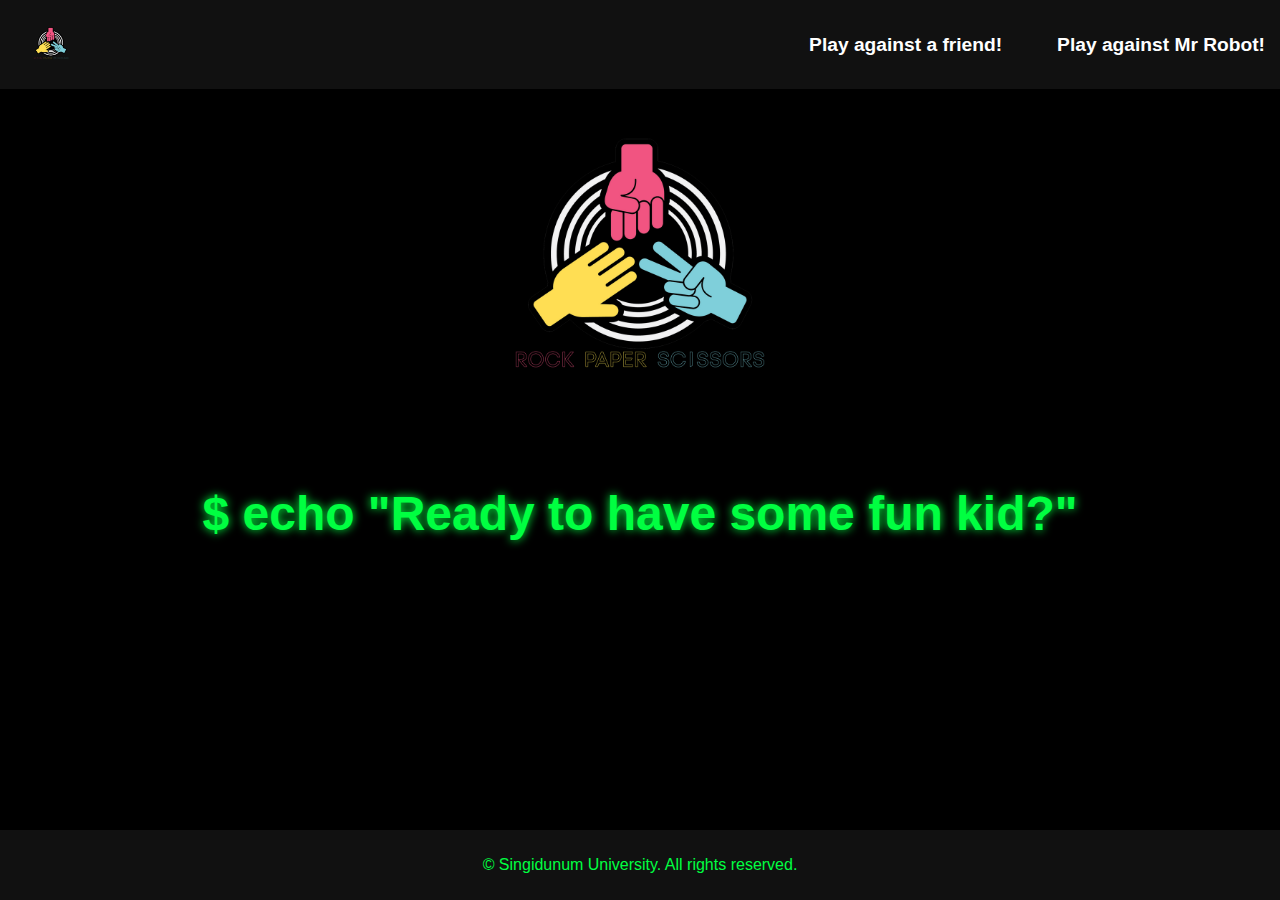
<file: index.html>
<!DOCTYPE html>
<html lang="en">
    <head>
        <title>Rock Paper Scissors</title>
        <link rel="stylesheet" href="../Style/style.css">
        <link rel="icon" type="image/png" href="../RPS_photos/rps_logo.png">
    </head>
    <body>
        <nav class="main-menu">
            <button class="home-page-button" onclick="window.location.href='index.html'">
                <img src="../RPS_photos/rps_logo.png" class="nav-logo" alt="Logo">
            </button>
            <ul>
                <li><a href="../vsFriend_Folder/vsFriend.html">Play against a friend!</a></li>
                <li><a href="../vsRobot_Folder/vsRobot.html">Play against Mr Robot!</a></li>
            </ul>
        </nav>

        <img class="logo" src="../RPS_photos/rps_logo.png" alt="Rock Paper Scissors!"></img>
        <section>
            <h4>$ echo "Ready to have some fun kid?"</h4>
        </section>
        
        <footer class="main-footer">
            <p>© Singidunum University. All rights reserved.</p>
        </footer>
    </body>
</html>
</file>
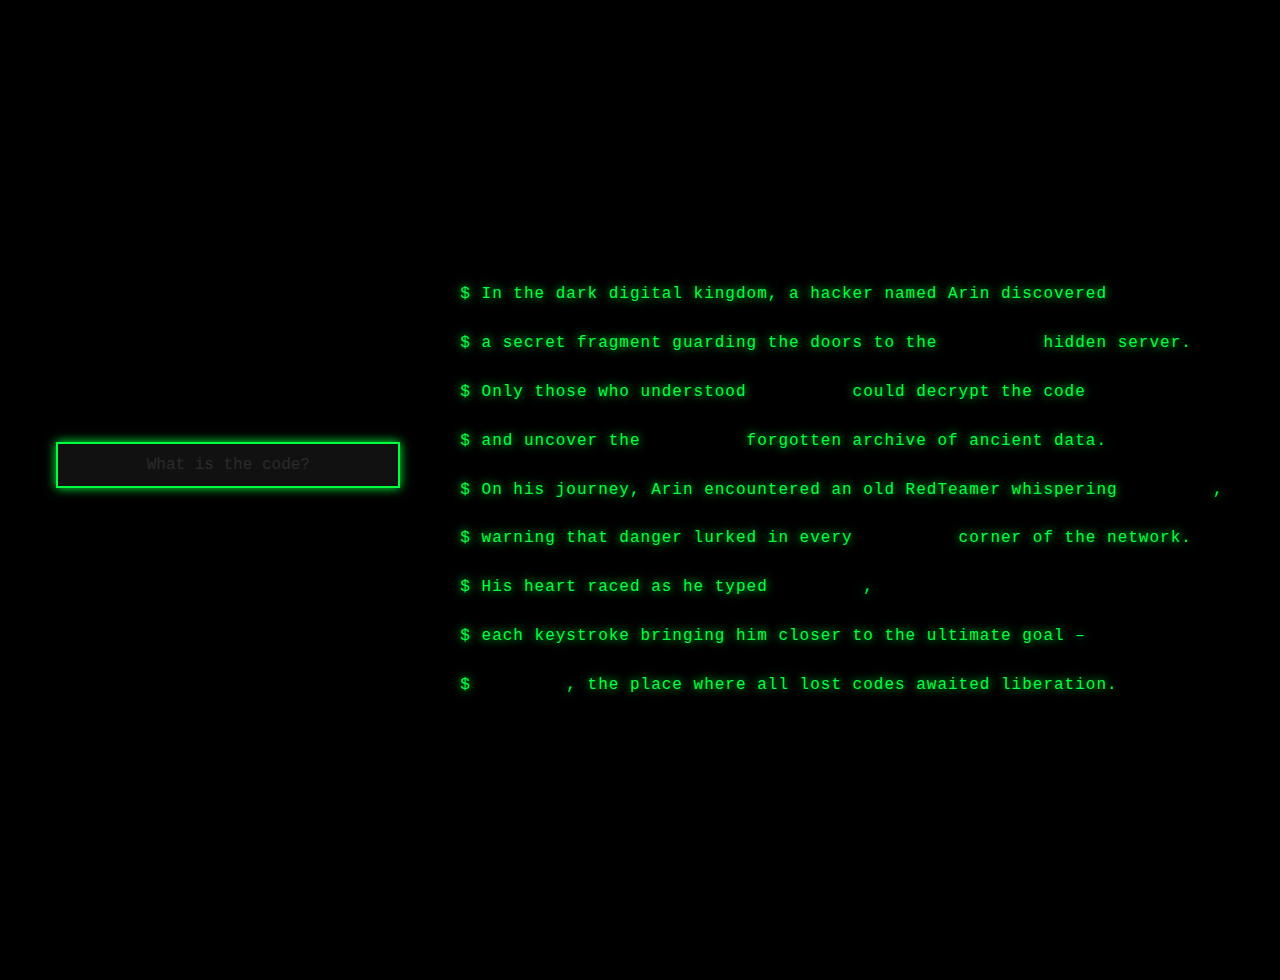
<file: hidden.html>
<!DOCTYPE html>
<html lang="en">
<head>
    <meta charset="UTF-8">
    <title>What next?</title>
    <style>
        body {
            background-color: #000000;
            color: #00ff41;
            font-family: 'Courier New', monospace;
            padding: 40px;
            margin: 0;
            min-height: 100vh;
            display: flex;
            align-items: center;
            justify-content: center;
            gap: 60px;
        }
        
        .hacker-text {
            max-width: 800px;
            line-height: 1.8;
            text-align: left;
        }
        
        .hacker-text p {
            font-size: 16px;
            margin: 20px 0;
            text-shadow: 0 0 10px #00ff41;
            letter-spacing: 1px;
        }
        
        .hacker-text strong {
            color: black;
            text-shadow: 0 0 10px black;
            font-weight: bold;
        }
        
        .input-container {
            display: flex;
            flex-direction: column;
            align-items: center;
            gap: 20px;
            min-width: 300px;
        }
        
        .input-container input {
            background-color: #111;
            color: #00ff41;
            border: 2px solid #00ff41;
            padding: 12px 20px;
            font-family: 'Courier New', monospace;
            font-size: 16px;
            text-align: center;
            width: 300px;
            box-shadow: 0 0 10px #00ff41;
            transition: 0.3s;
        }
        
        .input-container input:focus {
            outline: none;
            box-shadow: 0 0 20px #00d4ff;
            border-color: #00d4ff;
            color: #00d4ff;
        }
        
        .input-container input::placeholder {
            color: white;
            opacity: 0.1;
        }
        
        .hint {
            margin-top: 15px;
            color: #00d4ff;
            font-size: 14px;
            text-shadow: 0 0 10px #00d4ff;
            opacity: 0;
            transition: opacity 0.3s;
            letter-spacing: 1px;
        }
        
        .input-container input:focus ~ .hint {
            opacity: 1;
        }
    </style>
</head>
<body>

<div class="input-container">
    <input type="text" placeholder="What is the code?" id="codeInput">
    <div class="hint">$ HINT: number 256 is the key</div>
</div>

<div class="hacker-text">
    <p>$ In the dark digital kingdom, a hacker named Arin discovered <strong>e3b0c442</strong></p>
    <p>$ a secret fragment guarding the doors to the <strong>98fc1c14</strong> hidden server.</p>
    <p>$ Only those who understood <strong>9afbf4c8</strong> could decrypt the code</p>
    <p>$ and uncover the <strong>996fb924</strong> forgotten archive of ancient data.</p>
    
    <p>$ On his journey, Arin encountered an old RedTeamer whispering <strong>27ae41e4</strong>,</p>
    <p>$ warning that danger lurked in every <strong>649b934c</strong> corner of the network.</p>
    <p>$ His heart raced as he typed <strong>a495991b</strong>,</p>
    <p>$ each keystroke bringing him closer to the ultimate goal –</p>
    <p>$ <strong>7852b855</strong>, the place where all lost codes awaited liberation.</p>
</div>

</body>
</html>
</file>
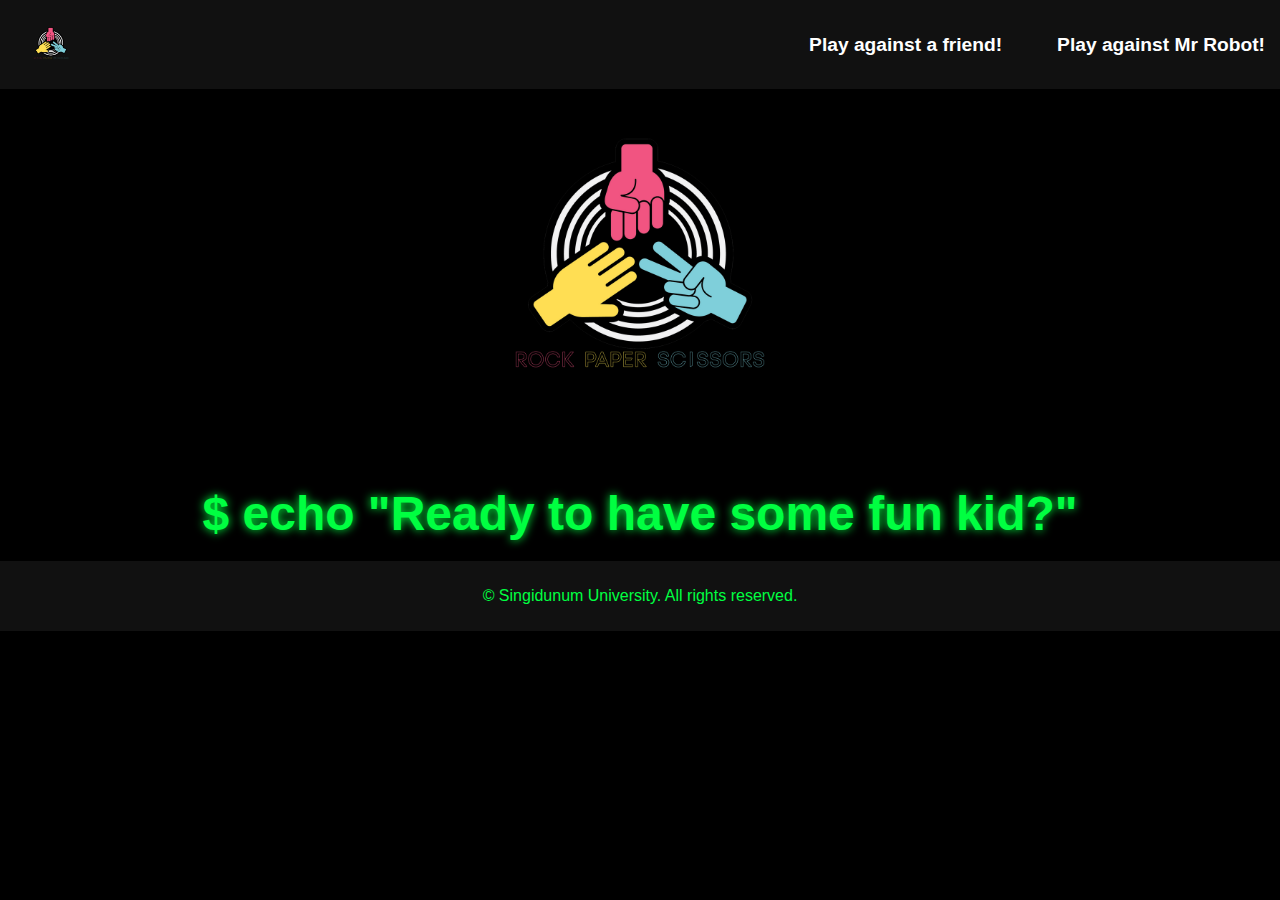
<file: main.html>
<!DOCTYPE html>
<html lang="en">
    <head>
        <title>Rock Paper Scissors</title>
        <link rel="stylesheet" href="style.css">
        <link rel="icon" type="image/png" href="RPS_photos/rps_logo.png">
    </head>
    <body>
        <nav class="main-menu">
            <button class="home-page-button" onclick="window.location.href='main.html'">
                <img src="RPS_photos/rps_logo.png" class="nav-logo" alt="Logo">
            </button>
            <ul>
                <li><a href="vsFriend.html">Play against a friend!</a></li>
                <li><a href="vsRobot.html">Play against Mr Robot!</a></li>
            </ul>
        </nav>

        <img class="logo" src="RPS_photos/rps_logo.png" alt="Rock Paper Scissors!"></img>
        <section>
            <h4>$ echo "Ready to have some fun kid?"</h4>
        </section>
        
        <script src="main.js"></script>
        <footer class="main-footer">
            <p>© Singidunum University. All rights reserved.</p>
        </footer>
    </body>
</html>
</file>
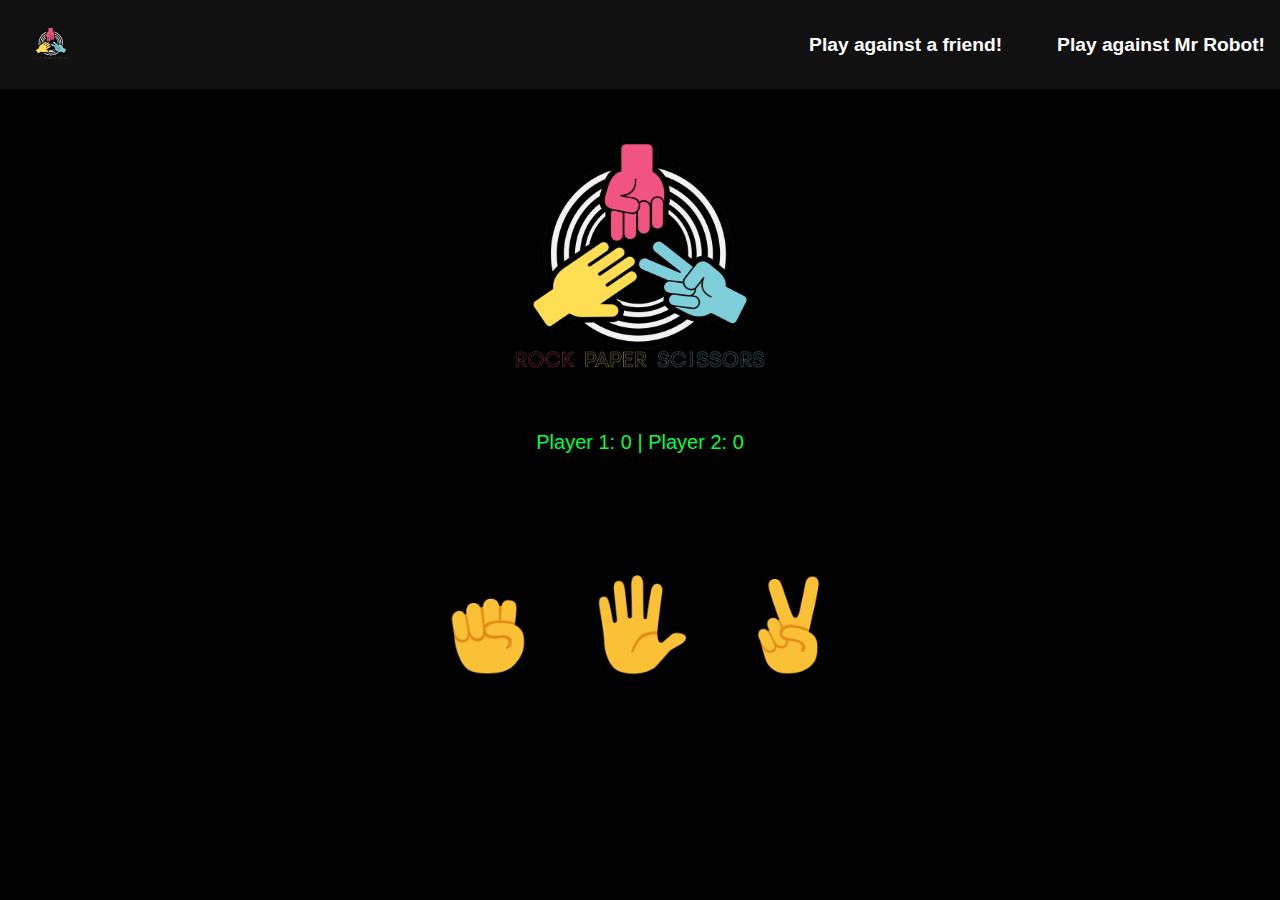
<file: vsFriend.html>
<!DOCTYPE html>
<html lang="en">
<head>
    <title>Rock Paper Scissors</title>
    <link rel="stylesheet" href="style.css">
</head>
<body>
    <nav class="main-menu">
        <button class="home-page-button" onclick="window.location.href='main.html'">
            <img src="RPS_photos/rps_logo.png" class="nav-logo" alt="Logo">
        </button>
        <ul>
            <li><a href="vsFriend.html">Play against a friend!</a></li>
            <li><a href="vsRobot.html">Play against Mr Robot!</a></li>
        </ul>
    </nav>

    <img class="logo" src="RPS_photos/rps_logo.png" alt="Rock Paper Scissors!">
    
    <!-- Scoreboard -->
    <p class="js-scoreboard">Player 1: 0 | Player 2: 0</p>
    <p class="js-game-status"></p>
    <p class="js-gameinfo"></p>
    
    <!-- Game buttons -->
    <div class="rps-container">
        <button title="Rock" onclick="handleChoice('rock')">
            <img src="RPS_emojis/rock-emoji.png" class="rps-images" alt="Rock">
        </button>

        <button title="Paper" onclick="handleChoice('paper')">
            <img src="RPS_emojis/paper-emoji.png" class="rps-images" alt="Paper">
        </button>

        <button title="Scissors" onclick="handleChoice('scissors')">
            <img src="RPS_emojis/scissors-emoji.png" class="rps-images" alt="Scissors">
        </button>
    </div>
</body>
<script>
    
</script>
</html>
</file>
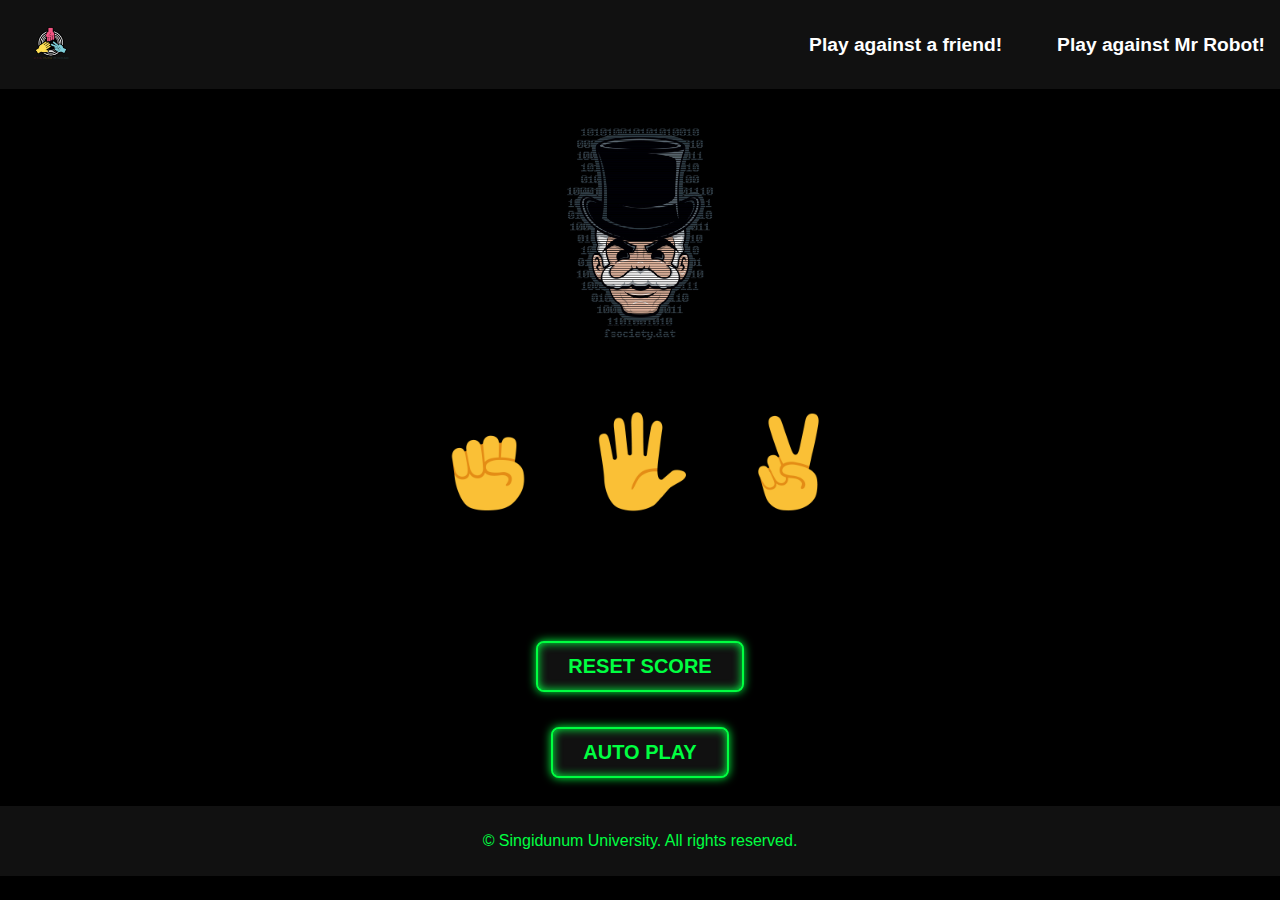
<file: vsRobot.html>
<!DOCTYPE html>
<html lang="en">
    <head>
        <title>Rock Paper Scissors!</title>
        <link rel="stylesheet" href="style.css">
        <link rel="icon" type="image/png" href="RPS_photos/rps_logo.png">
    </head>
    <body>
        <nav class="main-menu">
            <button class="home-page-button" onclick="window.location.href='main.html'">
                <img src="RPS_photos/rps_logo.png" class="nav-logo" alt="Logo">
            </button>
            <ul>
                <li><a href="vsFriend.html">Play against a friend!</a></li>
                <li><a href="vsRobot.html">Play against Mr Robot!</a></li>
            </ul>
        </nav>
        <img class="logo" src="RPS_photos/mrrobot_rps.jpg" alt="Rock Paper Scissors!"></img>
        <div class="rps-container">
            <button title="Rock" onclick="

                const playerChoice = 'rock';
                console.log(`Players choice: ${playerChoice}`);
                const robotsChoice = pickComputerMove();
                pickWinner(robotsChoice, playerChoice);
    
            "><img src="RPS_emojis/rock-emoji.png" class="rps-images"></button>

            <button title="Paper" onclick="

                const playerChoice = 'paper';
                console.log(`Players choice: ${playerChoice}`);
                const robotsChoice = pickComputerMove();
                pickWinner(robotsChoice, playerChoice);
    
            "><img src="RPS_emojis/paper-emoji.png" class="rps-images"></button>

            <button title="Scissors" onclick="

                const playerChoice = 'scissors';
                console.log(`Players choice: ${playerChoice}`);
                const robotsChoice = pickComputerMove();
                pickWinner(robotsChoice, playerChoice);
    
            "><img src="RPS_emojis/scissors-emoji.png" class="rps-images"></button>
        </div>
        <p class="js-game-status"></p>
        <p class="js-gameinfo"></p>
        <p class="js-scoreboard"></p>

        <button title="Reset Score" onclick="
            resetScoreBoard(scoreBoard)
        " class="js-reset" id="blue-neon">Reset Score</button>

        <div id="autoplay_button_container">
            <button title="Auto Play" onclick="
                startAutoPlay();
            " class="js-autoplay" id="blue-neon">Auto Play</button>
        </div>

        <script src="main.js"></script>
            let player1Name = 'Player 1';
            let player2Name = 'Player 2';
        <footer class="main-footer">
            <p>© Singidunum University. All rights reserved.</p>
        </footer>
    </body>
</html>
</file>
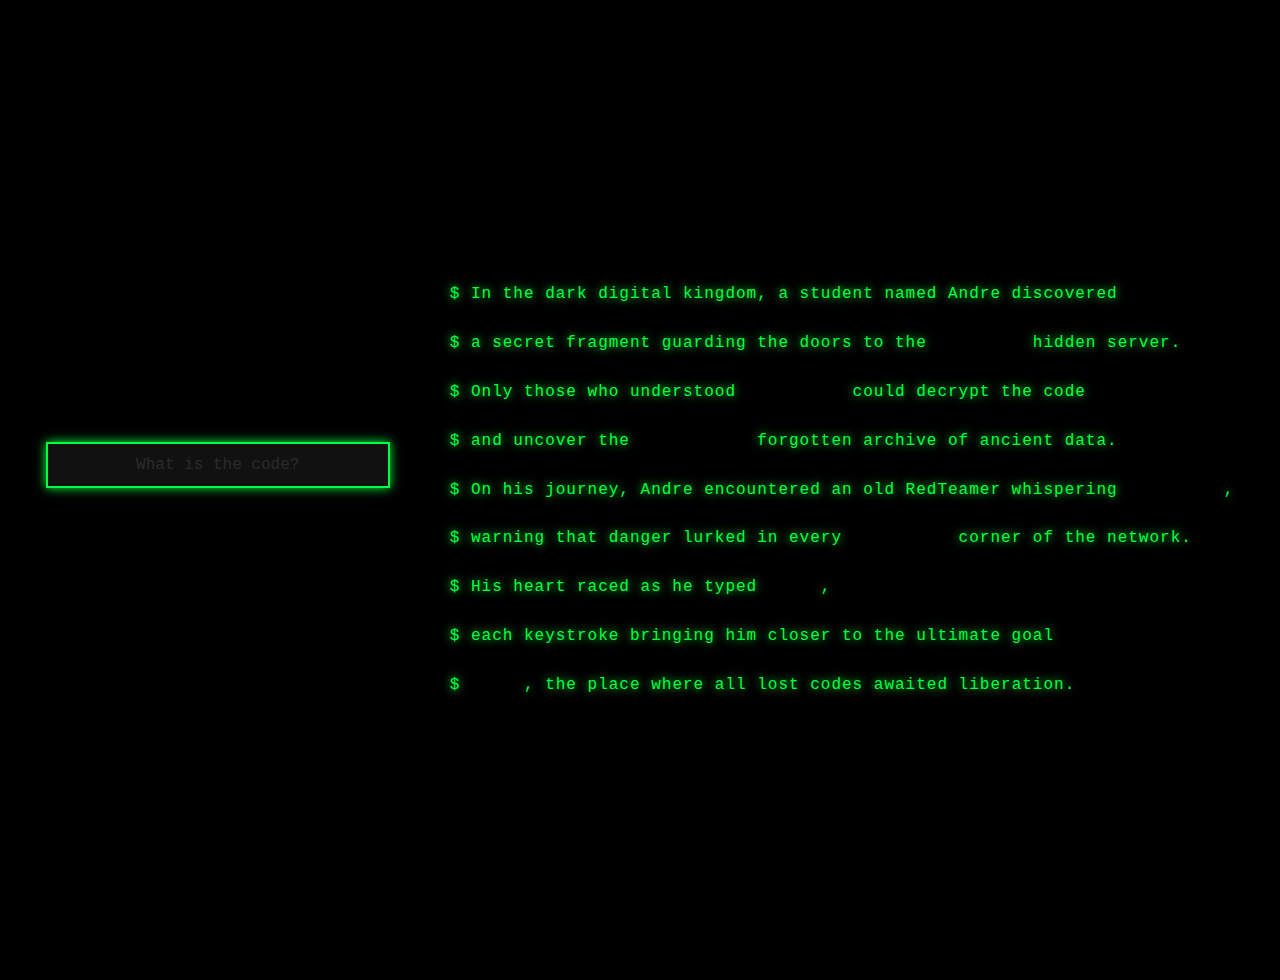
<file: Hidden_Folder/hidden.html>
<!DOCTYPE html>
<html lang="en">
<head>
    <meta charset="UTF-8">
    <title>What next?</title>
    <link rel="stylesheet" href="hidden.css">
</head>
<body>

<div class="input-container">
    <input type="text" placeholder="What is the code?" id="codeInput">
    <div class="hint">$ HINT: number 256 is the key</div>
</div>

<div class="hacker-text">
    <p>$ In the dark digital kingdom, a student named Andre discovered <strong>b37e50ced</strong></p>
    <p>$ a secret fragment guarding the doors to the <strong>cd3e3f1f</strong> hidden server.</p>
    <p>$ Only those who understood <strong>f64f4afc0</strong> could decrypt the code</p>
    <p>$ and uncover the <strong>422084ae69</strong> forgotten archive of ancient data.</p>
    
    <p>$ On his journey, Andre encountered an old RedTeamer whispering <strong>4253cf399</strong>,</p>
    <p>$ warning that danger lurked in every <strong>326868e07</strong> corner of the network.</p>
    <p>$ His heart raced as he typed <strong>a35f4</strong>,</p>
    <p>$ each keystroke bringing him closer to the ultimate goal</p>
    <p>$ <strong>a45fb</strong>, the place where all lost codes awaited liberation.</p>
</div>
<script src="hidden.js"></script>
</body>
</html>
</file>
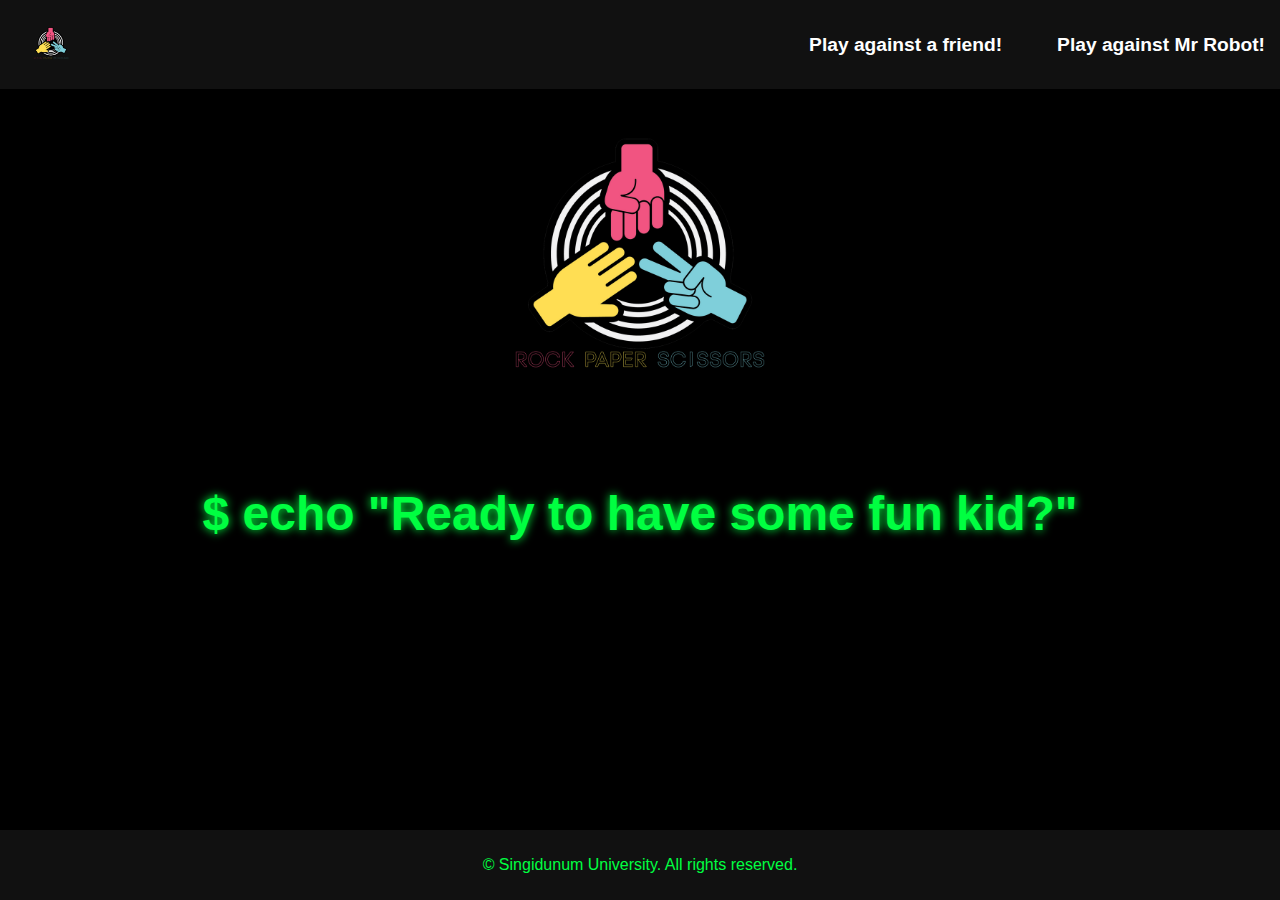
<file: Main_Folder/main.html>
<!DOCTYPE html>
<html lang="en">
    <head>
        <title>Rock Paper Scissors</title>
        <link rel="stylesheet" href="../Style/style.css">
        <link rel="icon" type="image/png" href="../RPS_photos/rps_logo.png">
    </head>
    <body>
        <nav class="main-menu">
            <button class="home-page-button" onclick="window.location.href='main.html'">
                <img src="../RPS_photos/rps_logo.png" class="nav-logo" alt="Logo">
            </button>
            <ul>
                <li><a href="../vsFriend_Folder/vsFriend.html">Play against a friend!</a></li>
                <li><a href="../vsRobot_Folder/vsRobot.html">Play against Mr Robot!</a></li>
            </ul>
        </nav>

        <img class="logo" src="../RPS_photos/rps_logo.png" alt="Rock Paper Scissors!"></img>
        <section>
            <h4>$ echo "Ready to have some fun kid?"</h4>
        </section>
        
        <script src="main.js"></script>
        <footer class="main-footer">
            <p>© Singidunum University. All rights reserved.</p>
        </footer>
    </body>
</html>
</file>
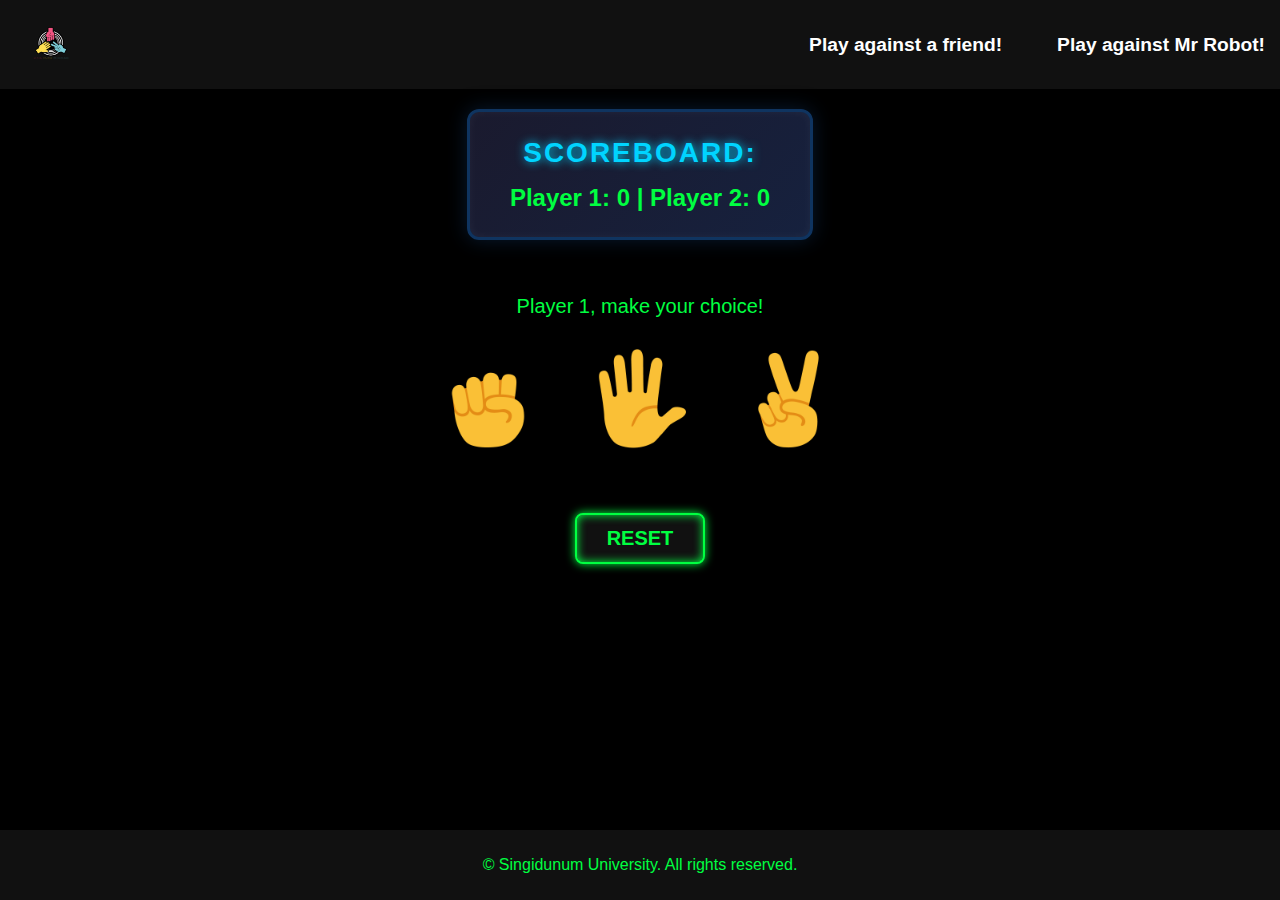
<file: vsFriend_Folder/vsFriend.html>
<!DOCTYPE html>
<html lang="en">
<head>
    <title>Rock Paper Scissors</title>
    <link rel="stylesheet" href="../Style/style.css">
    <link rel="icon" type="image/png" href="../RPS_photos/rps_logo.png">
</head>
<body>
    <nav class="main-menu">
        <button class="home-page-button" onclick="window.location.href='../index.html'">
            <img src="../RPS_photos/rps_logo.png" class="nav-logo" alt="Logo">
        </button>
        <ul>
            <li><a href="vsFriend.html">Play against a friend!</a></li>
            <li><a href="../vsRobot_Folder/vsRobot.html">Play against Mr Robot!</a></li>
        </ul>
    </nav>

    <!-- <img class="logo" src="RPS_photos/rps_logo.png" alt="Rock Paper Scissors!"> -->
    
    <!-- Tabla -->
    <div class="scoreboard-container">
        <p class="js-scoreboard-text">SCOREBOARD:</p>
        <p class="js-scoreboard"></p>
    </div>
    <!-- Status -->
    <div class="updates-container">
        <p class="js-game-status"></p>
        <p class="js-gameinfo"></p>
    </div>
    <!-- Dugmici -->
    <div class="rps-container">
        <button title="Rock" onclick="handleChoice('rock')">
            <img src="../RPS_emojis/rock-emoji.png" class="rps-images" alt="Rock">
        </button>

        <button title="Paper" onclick="handleChoice('paper')">
            <img src="../RPS_emojis/paper-emoji.png" class="rps-images" alt="Paper">
        </button>

        <button title="Scissors" onclick="handleChoice('scissors')">
            <img src="../RPS_emojis/scissors-emoji.png" class="rps-images" alt="Scissors">
        </button>
    </div>
    <div class="reset-button-container">
        <button class="reset-button" id="blue-neon" onclick="reset2PlayerGame()">Reset</button>
    </div>

    <script src='vsFriend.js'></script>

    <footer class="main-footer">
        <p>© Singidunum University. All rights reserved.</p>
    </footer>
</body>
</html>
</file>
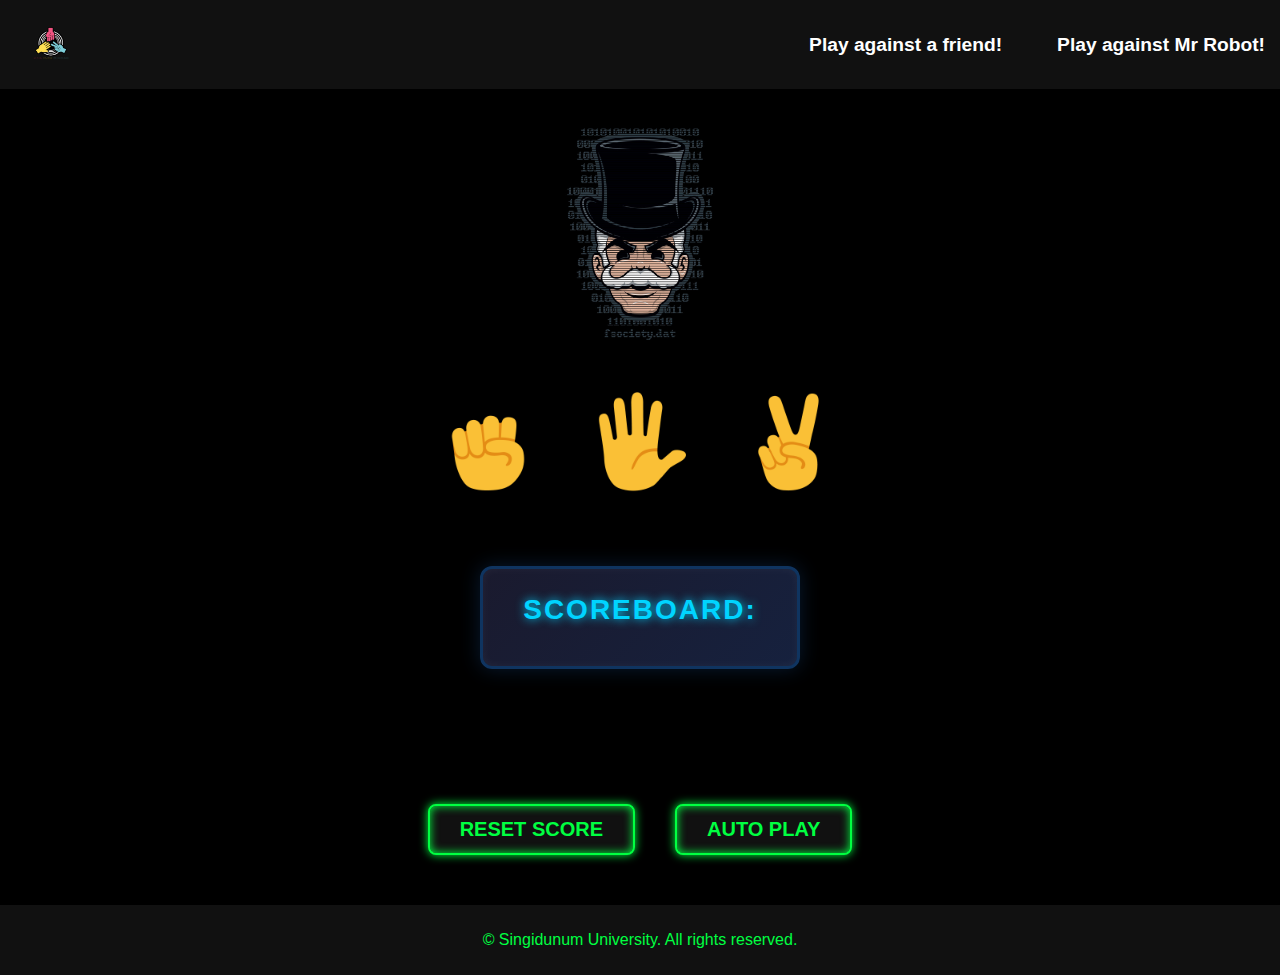
<file: vsRobot_Folder/vsRobot.html>
<!DOCTYPE html>
<html lang="en">
    <head>
        <title>Rock Paper Scissors!</title>
        <link rel="stylesheet" href="../Style/style.css">
        <link rel="icon" type="image/png" href="../RPS_photos/rps_logo.png">
    </head>
    <body>
        <nav class="main-menu">
            <button class="home-page-button" onclick="window.location.href='../index.html'">
                <img src="../RPS_photos/rps_logo.png" class="nav-logo" alt="Logo">
            </button>
            <ul>
                <li><a href="../vsFriend_Folder/vsFriend.html">Play against a friend!</a></li>
                <li><a href="vsRobot.html">Play against Mr Robot!</a></li>
            </ul>
        </nav>
        <img class="logo" src="../RPS_photos/mrrobot_rps.jpg" alt="Rock Paper Scissors!" onclick="ctfClickRobot()"></img>
        <div class="rps-container">
            <button title="Rock" onclick="const playerChoice = 'rock'; const robotsChoice = pickComputerMove(); pickWinner(robotsChoice, playerChoice);"><img src="../RPS_emojis/rock-emoji.png" class="rps-images"></button>
            <button title="Paper" onclick="const playerChoice = 'paper'; const robotsChoice = pickComputerMove(); pickWinner(robotsChoice, playerChoice);"><img src="../RPS_emojis/paper-emoji.png" class="rps-images"></button>
            <button title="Scissors" onclick="const playerChoice = 'scissors'; const robotsChoice = pickComputerMove(); pickWinner(robotsChoice, playerChoice);"><img src="../RPS_emojis/scissors-emoji.png" class="rps-images"></button>
        </div>
        <div class="scoreboard-container">
            <p class="js-scoreboard-text">SCOREBOARD:</p>
            <p class="js-scoreboard"></p>
        </div>
        <p class="js-game-status"></p>
        <p class="js-gameinfo"></p>

        <div id="autoplay_button_container" class="buttons-container">
            <button title="Reset Score" onclick="resetScoreBoard(scoreBoard)" class="js-reset" id="blue-neon">Reset Score</button>
            <button title="Auto Play" onclick="startAutoPlay();" class="js-autoplay" id="blue-neon">Auto Play</button>
        </div>

        <script src="vsRobot.js"></script>
        <script>
            let player1Name = 'Player 1';
            let player2Name = 'Player 2';
        </script>

        <footer class="main-footer">
            <p>© Singidunum University. All rights reserved.</p>
        </footer>
    </body>
</html>
</file>
<file: Style/style.css>
body {
    margin: 0;
    padding: 0;
    font-family: Arial, sans-serif;
    background-color: #000000;
    display: flex;
    flex-direction: column;
    align-items: center;  
    text-align: center;
    min-height: 100vh;
}

.logo {
    width: 500px;  
    height: auto;  
    margin-top: 5px;
    margin-bottom: 5px;
}

button {
    background: none;
    border: none;
    cursor: pointer;
    margin: 10px;
}

.rps-images {
    width: 100px;
    height: 100px;
    transition: transform 0.2s;
}

.rps-images:hover {
    transform: scale(1.15);
}

#blue-neon {
    font-size: 20px;
    padding: 12px 30px;
    color: #00ff41;
    background: #111;
    border: 2px solid #00ff41;
    border-radius: 8px;
    cursor: pointer;
    text-transform: uppercase;
    font-weight: 700;

    box-shadow: 0 0 10px #00ff41,
                inset 0 0 10px #00ff41;
    transition: 0.3s;
}

#blue-neon:hover {
    color: #111;
    background: #00ff41;
    box-shadow: 0 0 20px #00ff41,
                inset 0 0 20px #00ff41;
    transform: scale(1.05);
}
/* class='js-stop-auto-play' */

#autoplay_button_container {
    margin-top: 15px;
}

.js-game-status,
.js-gameinfo,
.js-scoreboard {
    font-size: 20px;
    margin-top: 15px;
    color: #00ff41;
}

.scoreboard-container {
    background: linear-gradient(135deg, #1a1a2e 0%, #16213e 100%);
    border: 3px solid #0f3460;
    border-radius: 12px;
    padding: 25px 40px;
    margin: 20px auto 40px;
    max-width: 500px;
    box-shadow: 0 0 20px rgba(15, 52, 96, 0.5),
                inset 0 0 10px rgba(255, 255, 255, 0.05);
}

.js-scoreboard-text {
    font-size: 28px;
    margin: 0 0 15px 0;
    color: #00d4ff;
    font-weight: bold;
    text-transform: uppercase;
    letter-spacing: 2px;
    text-shadow: 0 0 10px #00d4ff;
}

.js-scoreboard {
    font-size: 24px;
    margin: 0;
    color: #00ff41;
    font-weight: bold;
}
.rps-container {
    display: flex;
    gap: 20px;
    justify-content: center;
    margin-top: 0;
    margin-bottom: 40px;
}

.buttons-container {
    display: flex;
    gap: 20px;
    justify-content: center;
    margin-bottom: 40px;
}

.main-menu {
    background-color: #111;
    padding: 10px 20px;
    width: 100%;
    display: flex;
    align-items: center;
    justify-content: space-between; /* logo levo a linkove desno*/
}
.main-menu li {
    margin-right: 15px;
}
.nav-logo {
    width: 70px;
    height:auto;
}
.main-menu ul {
    list-style: none;
    display: flex;
    gap: 40px;
    margin: 0;
    padding: 0;
}

.main-menu a {
    color: white;
    text-decoration: none;
    font-size: 1.2rem;
    font-weight: bold;
    transition: 0.3s;
}

.main-menu a:hover {
    color: #00ff41;
}
.home-page-button {
    cursor: pointer;
}

section {
    margin-top: 50px;
    padding: 20px;
}

section h4 {
    color: #00ff41;
    font-size: 48px;
    text-shadow: 0 0 10px #00ff41;
    margin: 0;
}
.main-footer {
    background-color: #111;
    color: #00ff41;
    text-align: center;
    padding: 10px 0;
    width: 100%;
    margin-top: auto;
}
</file>
<file: style.css>
body {
    margin: 0;
    padding: 0;
    font-family: Arial, sans-serif;
    background-color: #000000;
    display: flex;
    flex-direction: column;
    align-items: center;  
    text-align: center;   
}

.logo {
    width: 500px;  
    height: auto;  
    margin-top: 5px;
    margin-bottom: 5px;
}


button {
    background: none;
    border: none;
    cursor: pointer;
    margin: 10px;
}

.rps-images {
    width: 100px;
    height: 100px;
    transition: transform 0.2s;
}

.rps-images:hover {
    transform: scale(1.15);
}

#blue-neon {
    font-size: 20px;
    padding: 12px 30px;
    color: #00ff41;
    background: #111;
    border: 2px solid #00ff41;
    border-radius: 8px;
    cursor: pointer;
    text-transform: uppercase;
    font-weight: 700;

    box-shadow: 0 0 10px #00ff41,
                inset 0 0 10px #00ff41;
    transition: 0.3s;
}

#blue-neon:hover {
    color: #111;
    background: #00ff41;
    box-shadow: 0 0 20px #00ff41,
                inset 0 0 20px #00ff41;
    transform: scale(1.05);
}
/* class='js-stop-auto-play' */

#autoplay_button_container {
    margin-top: 15px;
}

.js-game-status,
.js-gameinfo,
.js-scoreboard {
    font-size: 20px;
    margin-top: 15px;
    color: #00ff41;
}
.rps-container {
    display: flex;
    gap: 20px;
    justify-content: center;
    margin-top: 20px;
}

.main-menu {
    background-color: #111;
    padding: 10px 20px;
    width: 100%;
    display: flex;
    align-items: center;
    justify-content: space-between; /* logo levo a linkove desno*/
}
.main-menu li {
    margin-right: 15px;
}
.nav-logo {
    width: 70px;
    height:auto;
}
.main-menu ul {
    list-style: none;
    display: flex;
    gap: 40px;
    margin: 0;
    padding: 0;
}

.main-menu a {
    color: white;
    text-decoration: none;
    font-size: 1.2rem;
    font-weight: bold;
    transition: 0.3s;
}

.main-menu a:hover {
    color: #00ff41;
}
.home-page-button {
    cursor: pointer;
}

section {
    margin-top: 50px;
    padding: 20px;
}

section h4 {
    color: #00ff41;
    font-size: 48px;
    text-shadow: 0 0 10px #00ff41;
    margin: 0;
}
.main-footer {
    background-color: #111;
    color: #00ff41;
    text-align: center;
    padding: 10px 0;
    width: 100%;
    position: sticky;
    bottom: 0;
}2
</file>
<file: Hidden_Folder/hidden.css>
body {
    background-color: #000000;
    color: #00ff41;
    font-family: 'Courier New', monospace;
    padding: 40px;
    margin: 0;
    min-height: 100vh;
    display: flex;
    align-items: center;
    justify-content: center;
    gap: 60px;
}

.hacker-text {
    max-width: 800px;
    line-height: 1.8;
    text-align: left;
}

.hacker-text p {
    font-size: 16px;
    margin: 20px 0;
    text-shadow: 0 0 10px #00ff41;
    letter-spacing: 1px;
}

.hacker-text strong {
    visibility: hidden;
}

.input-container {
    display: flex;
    flex-direction: column;
    align-items: center;
    gap: 20px;
    min-width: 300px;
}

.input-container input {
    background-color: #111;
    color: #00ff41;
    border: 2px solid #00ff41;
    padding: 12px 20px;
    font-family: 'Courier New', monospace;
    font-size: 16px;
    text-align: center;
    width: 300px;
    box-shadow: 0 0 10px #00ff41;
    transition: 0.3s;
}

.input-container input:focus {
    outline: none;
    box-shadow: 0 0 20px #00d4ff;
    border-color: #00d4ff;
    color: #00d4ff;
}

.input-container input::placeholder {
    color: white;
    opacity: 0.1;
}

.hint {
    margin-top: 15px;
    color: #00d4ff;
    font-size: 14px;
    text-shadow: 0 0 10px #00d4ff;
    opacity: 0;
    transition: opacity 0.3s;
    letter-spacing: 1px;
}

.input-container input:focus ~ .hint {
    opacity: 1;
}

.final_answer {
    font-size: 16px;
    margin: 20px 0;
    text-shadow: 0 0 10px #00ff41;
    letter-spacing: 1px;
}
</file>
